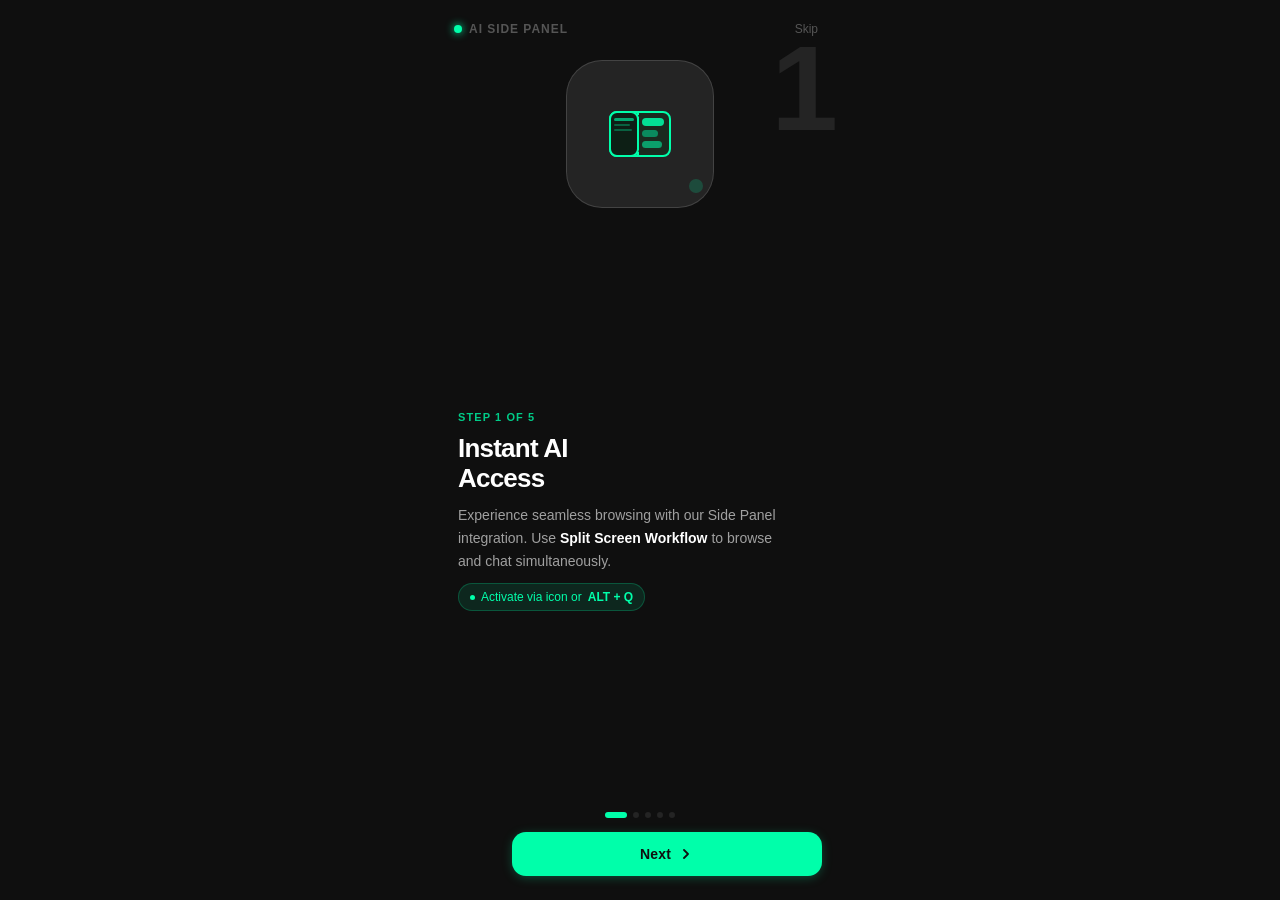
<file: Source/onboarding.html>
<!DOCTYPE html>
<html lang="en">
    <head>
        <meta charset="UTF-8" />
        <meta name="viewport" content="width=device-width, initial-scale=1.0" />
        <title>Welcome</title>
        <style>
    /* ─── Reset & Base ─────────────────────────────────────────── */
    *, *::before, *::after { box-sizing: border-box; margin: 0; padding: 0; }

    :root {
      --bg:          #0f0f0f;
      --surface:     #1a1a1a;
      --surface-2:   #242424;
      --border:      rgba(255, 255, 255, 0.08);
      --border-2:    rgba(255, 255, 255, 0.14);
      --ink-1:       #ffffff;
      --ink-2:       #a0a0a0;
      --ink-3:       #555555;

      /* Extension primary */
      --primary:     #00ffaa;
      --primary-5:   #00cc88;
      --primary-dim: rgba(0, 255, 170, 0.10);
      --primary-bd:  rgba(0, 255, 170, 0.22);

      /* Premium amber */
      --amber-5:     #f59e0b;
      --amber-6:     #d97706;
      --amber-dim:   rgba(245, 158, 11, 0.12);
      --amber-bd:    rgba(245, 158, 11, 0.28);

      --radius-sm:   8px;
      --radius-md:   14px;
      --radius-lg:   20px;
      --radius-xl:   28px;

      --ease-out-quint: cubic-bezier(0.22, 1, 0.36, 1);
      --ease-in-out:    cubic-bezier(0.45, 0, 0.55, 1);
    }

    html, body {
      height: 100%;
      width: 100%;
      background: var(--bg);
      font-family: "Inter", -apple-system, "SF Pro Display", "Segoe UI", Roboto, sans-serif;
      color: var(--ink-1);
      -webkit-font-smoothing: antialiased;
      overflow: hidden;
    }

    /* ─── Shell ─────────────────────────────────────────────────── */
    .shell {
      width: 100%;
      height: 100%;
      max-width: 420px;
      margin: 0 auto;
      display: flex;
      flex-direction: column;
      position: relative;
      overflow: hidden;
    }

    /* ─── Top bar ────────────────────────────────────────────────── */
    .top-bar {
      display: flex;
      align-items: center;
      justify-content: space-between;
      padding: 18px 24px 0;
      flex-shrink: 0;
      position: relative;
      z-index: 10;
    }

    .brand {
      display: flex;
      align-items: center;
      gap: 7px;
    }

    .brand-dot {
      width: 8px;
      height: 8px;
      border-radius: 50%;
      background: var(--primary);
      box-shadow: 0 0 8px var(--primary);
    }

    .brand-name {
      font-size: 12px;
      font-weight: 600;
      letter-spacing: 0.08em;
      text-transform: uppercase;
      color: var(--ink-3);
    }

    .skip-btn {
      background: none;
      border: none;
      cursor: pointer;
      font-size: 12px;
      font-weight: 500;
      color: var(--ink-3);
      padding: 4px 8px;
      border-radius: 6px;
      transition: color 0.2s, background 0.2s;
      font-family: inherit;
    }

    .skip-btn:hover { color: var(--ink-2); background: var(--surface); }

    /* ─── Slider track ───────────────────────────────────────────── */
    .slider-viewport {
      flex: 1;
      position: relative;
      overflow: hidden;
    }

    .slider-track {
      display: flex;
      height: 100%;
      width: 500%;       /* 5 slides */
      transition: transform 0.55s var(--ease-out-quint);
      will-change: transform;
    }

    .slide {
      width: 20%;        /* each = 1/5 of track = full viewport */
      height: 100%;
      padding: 20px 28px 24px;
      display: flex;
      flex-direction: column;
      justify-content: space-between;
      position: relative;
    }

    /* ─── Step number watermark ──────────────────────────────────── */
    .step-bg-num {
      position: absolute;
      top: -12px;
      right: 18px;
      font-size: 120px;
      font-weight: 800;
      line-height: 1;
      letter-spacing: -0.05em;
      color: var(--surface-2);
      pointer-events: none;
      -webkit-user-select: none;
      user-select: none;
      z-index: 0;
      transition: opacity 0.3s;
    }

    /* Premium slide override */
    .slide--premium .step-bg-num {
      color: rgba(245, 158, 11, 0.06);
    }

    /* ─── Illustration area ──────────────────────────────────────── */
    .illustration-wrap {
      position: relative;
      z-index: 1;
      display: flex;
      align-items: center;
      justify-content: center;
      margin-bottom: 8px;
      flex-shrink: 0;
    }

    .illustration-plate {
      width: 148px;
      height: 148px;
      border-radius: 36px;
      display: flex;
      align-items: center;
      justify-content: center;
      position: relative;
    }

    .slide--default  .illustration-plate {
      background: var(--surface-2);
      border: 1px solid var(--border-2);
    }
    .slide--premium  .illustration-plate {
      background: var(--surface-2);
      border: 1px solid var(--amber-bd);
    }

    /* Small orbiting accent dot */
    .illustration-plate::after {
      content: "";
      position: absolute;
      bottom: 14px;
      right: 10px;
      width: 14px;
      height: 14px;
      border-radius: 50%;
      background: var(--primary);
      opacity: 0.18;
    }

    .slide--premium .illustration-plate::after { background: var(--amber-5); }

    .illustration-plate svg {
      width: 72px;
      height: 72px;
    }

    /* ─── Copy block ─────────────────────────────────────────────── */
    .copy {
      flex: 1;
      position: relative;
      z-index: 1;
      display: flex;
      flex-direction: column;
      justify-content: center;
      gap: 10px;
      padding: 2px 0 8px;
    }

    .step-label {
      font-size: 11px;
      font-weight: 600;
      letter-spacing: 0.1em;
      text-transform: uppercase;
    }

    .slide--default .step-label { color: var(--primary-5); }
    .slide--premium .step-label { color: var(--amber-5);   }

    .headline {
      font-size: 26px;
      font-weight: 760;
      line-height: 1.18;
      letter-spacing: -0.03em;
      color: var(--ink-1);
    }

    .body-text {
      font-size: 14px;
      line-height: 1.65;
      color: var(--ink-2);
      max-width: 340px;
    }

    .body-text strong { color: var(--ink-1); }

    /* Sub-feature chip */
    .chip {
      display: inline-flex;
      align-items: center;
      gap: 6px;
      padding: 6px 11px;
      border-radius: 100px;
      font-size: 12px;
      font-weight: 500;
      align-self: flex-start;
      border: 1px solid transparent;
    }

    .slide--default .chip {
      background: var(--primary-dim);
      color: var(--primary);
      border-color: var(--primary-bd);
    }

    .slide--premium .chip {
      background: var(--amber-dim);
      color: var(--amber-5);
      border-color: var(--amber-bd);
    }

    .chip-dot {
      width: 5px;
      height: 5px;
      border-radius: 50%;
      flex-shrink: 0;
    }

    .slide--default .chip-dot { background: var(--primary); }
    .slide--premium .chip-dot { background: var(--amber-5); }

    /* ─── Premium feature list ───────────────────────────────────── */
    .feature-list {
      display: flex;
      flex-direction: column;
      gap: 8px;
      margin-top: 4px;
    }

    .feature-item {
      display: flex;
      align-items: center;
      gap: 10px;
      font-size: 13.5px;
      color: var(--ink-2);
      font-weight: 450;
    }

    .feature-icon {
      width: 28px;
      height: 28px;
      border-radius: 8px;
      background: var(--amber-dim);
      border: 1px solid var(--amber-bd);
      display: flex;
      align-items: center;
      justify-content: center;
      flex-shrink: 0;
    }

    .feature-icon svg {
      width: 14px;
      height: 14px;
      color: var(--amber-5);
    }

    /* ─── Bottom controls ────────────────────────────────────────── */
    .controls {
      flex-shrink: 0;
      position: relative;
      z-index: 1;
      display: flex;
      flex-direction: column;
      gap: 14px;
    }

    .progress-dots {
      display: flex;
      align-items: center;
      justify-content: center;
      gap: 6px;
    }

    .dot {
      height: 6px;
      border-radius: 3px;
      background: var(--surface-2);
      transition: width 0.4s var(--ease-out-quint), background 0.4s;
    }

    .dot.active { width: 22px; background: var(--primary); }
    .dot:not(.active) { width: 6px; }
    .dot--amber.active { background: var(--amber-5) !important; }

    .btn-row {
      display: flex;
      gap: 10px;
    }

    /* Back button */
    .btn-back {
      width: 44px;
      height: 44px;
      border-radius: var(--radius-md);
      border: 1.5px solid var(--border-2);
      background: var(--surface);
      display: flex;
      align-items: center;
      justify-content: center;
      cursor: pointer;
      flex-shrink: 0;
      color: var(--ink-2);
      transition: border-color 0.2s, background 0.2s, transform 0.15s;
    }

    .btn-back:hover { border-color: var(--ink-3); background: var(--surface-2); }
    .btn-back:active { transform: scale(0.95); }
    .btn-back[data-hidden] { visibility: hidden; pointer-events: none; }

    .btn-back svg { width: 16px; height: 16px; }

    /* Next / CTA buttons */
    .btn-next, .btn-premium, .btn-start {
      flex: 1;
      height: 44px;
      border-radius: var(--radius-md);
      border: none;
      cursor: pointer;
      font-family: inherit;
      font-size: 14px;
      font-weight: 620;
      letter-spacing: 0.01em;
      display: flex;
      align-items: center;
      justify-content: center;
      gap: 7px;
      transition: opacity 0.2s, transform 0.15s, box-shadow 0.2s;
      position: relative;
      overflow: hidden;
    }

    .btn-next, .btn-start {
      background: var(--primary);
      color: #0f0f0f;
      box-shadow: 0 2px 12px -2px rgba(0, 255, 170, 0.35);
    }

    .btn-next:hover, .btn-start:hover {
      opacity: 0.92;
      box-shadow: 0 4px 18px -2px rgba(0, 255, 170, 0.45);
    }

    .btn-premium {
      background: linear-gradient(135deg, #f59e0b 0%, #d97706 100%);
      color: #fff;
      box-shadow: 0 2px 8px -2px rgba(217, 119, 6, 0.5);
    }

    .btn-premium:hover {
      opacity: 0.92;
      box-shadow: 0 4px 14px -2px rgba(217, 119, 6, 0.55);
    }

    .btn-next:active, .btn-premium:active, .btn-start:active {
      transform: scale(0.97);
    }

    .btn-next svg, .btn-premium svg, .btn-start svg {
      width: 16px;
      height: 16px;
    }

    /* Shimmer on premium button */
    .btn-premium::before {
      content: "";
      position: absolute;
      top: 0;
      left: -100%;
      width: 60%;
      height: 100%;
      background: linear-gradient(90deg, transparent, rgba(255,255,255,0.25), transparent);
      transform: skewX(-20deg);
      animation: shimmer 2.8s infinite 1.2s;
    }

    @keyframes shimmer {
      0%   { left: -100%; }
      60%  { left: 140%; }
      100% { left: 140%; }
    }

    /* Support footer text on last slide */
    .support-note {
      text-align: center;
      font-size: 11px;
      color: var(--ink-3);
      margin-top: -4px;
      letter-spacing: 0.01em;
    }

    /* ─── Premium slide copy overrides ──────────────────────────────── */
    .headline--premium { color: var(--ink-1); }
    .body-text--premium-accent { color: var(--amber-5); font-weight: 600; }
    .kbd-key { font-family: inherit; font-weight: 700; color: var(--primary); }
    .svg-shadow { filter: drop-shadow(0 3px 8px rgba(0, 0, 0, 0.5)); }

    /* ─── Slide entrance animation ────────────────────────────────── */
    @keyframes slideContentIn {
      from { opacity: 0; transform: translateY(12px); }
      to   { opacity: 1; transform: translateY(0); }
    }

    .slide.is-active .illustration-wrap,
    .slide.is-active .copy,
    .slide.is-active .controls {
      animation: slideContentIn 0.5s var(--ease-out-quint) forwards;
    }

    .slide.is-active .illustration-wrap { animation-delay: 0.05s; }
    .slide.is-active .copy              { animation-delay: 0.12s; }
    .slide.is-active .controls          { animation-delay: 0.18s; }
  </style>
    </head>
    <body>
        <div class="shell">

            <!-- Top bar -->
            <div class="top-bar">
                <div class="brand">
                    <div class="brand-dot"></div>
                    <span class="brand-name" data-i18n="onboardingBrandName">AI Side Panel</span>
                </div>
                <button class="skip-btn" id="skipBtn" data-i18n="onboardingSkipBtn">Skip</button>
            </div>

            <!-- Slider viewport -->
            <div class="slider-viewport">
                <div class="slider-track" id="track">

                    <!-- ░░ SLIDE 1 — Instant AI Access ░░ -->
                    <div class="slide slide--default is-active" data-index="0">
                        <span class="step-bg-num" aria-hidden="true">1</span>

                        <div class="illustration-wrap">
                            <div class="illustration-plate">
                                <!-- Split screen / side panel SVG -->
                                <svg viewBox="0 0 72 72" fill="none"
                                    xmlns="http://www.w3.org/2000/svg">
                                    <rect x="6" y="14" width="60" height="44"
                                        rx="7" fill="#1a2a1f" stroke="#00ffaa"
                                        stroke-width="2" />
                                    <rect x="6" y="14" width="28" height="44"
                                        rx="7" fill="#0d1f15" stroke="#00ffaa"
                                        stroke-width="2" />
                                    <line x1="34" y1="14" x2="34" y2="58"
                                        stroke="#00ffaa" stroke-width="2"
                                        stroke-dasharray="3 2" />
                                    <!-- Browser chrome lines on left panel -->
                                    <rect x="10" y="20" width="20" height="3"
                                        rx="1.5" fill="#00cc88" opacity="0.8" />
                                    <rect x="10" y="26" width="16" height="2"
                                        rx="1" fill="#00ffaa" opacity="0.3" />
                                    <rect x="10" y="31" width="18" height="2"
                                        rx="1" fill="#00ffaa" opacity="0.3" />
                                    <!-- Chat bubbles on right panel -->
                                    <rect x="38" y="20" width="22" height="8"
                                        rx="4" fill="#00ffaa" opacity="0.85" />
                                    <rect x="38" y="32" width="16" height="7"
                                        rx="3.5" fill="#00cc88" opacity="0.6" />
                                    <rect x="38" y="43" width="20" height="7"
                                        rx="3.5" fill="#00ffaa"
                                        opacity="0.55" />
                                </svg>
                            </div>
                        </div>

                        <div class="copy">
                            <span class="step-label" data-i18n="onboardingStep1Label">Step 1 of 5</span>
                            <h1 class="headline" data-i18n="onboardingHeadline1">Instant AI<br>Access</h1>
                            <p class="body-text" data-i18n="onboardingBody1">Experience seamless browsing
                                with our Side Panel integration. Use
                                <strong>Split Screen Workflow</strong> to browse
                                and chat simultaneously.</p>
                            <span class="chip" data-i18n="onboardingChip1">
                                <span class="chip-dot"></span>
                                Activate via icon or <kbd class="kbd-key">ALT +
                                    Q</kbd>
                            </span>
                        </div>

                        <div class="controls" id="controls-0">
                            <div class="progress-dots">
                                <div class="dot active"></div>
                                <div class="dot"></div>
                                <div class="dot"></div>
                                <div class="dot"></div>
                                <div class="dot"></div>
                            </div>
                            <div class="btn-row">
                                <button class="btn-back" data-hidden data-i18n-title="onboardingBackBtnTitle" aria-label="Back"
                                    aria-hidden="true" tabindex="-1">
                                    <svg viewBox="0 0 16 16" fill="none"><path
                                            d="M10 12L6 8l4-4"
                                            stroke="currentColor"
                                            stroke-width="1.8"
                                            stroke-linecap="round"
                                            stroke-linejoin="round" /></svg>
                                </button>
                                <button class="btn-next" data-action="next" data-i18n="onboardingNextBtn">
                                    Next
                                    <svg viewBox="0 0 16 16" fill="none"><path
                                            d="M6 4l4 4-4 4"
                                            stroke="currentColor"
                                            stroke-width="1.8"
                                            stroke-linecap="round"
                                            stroke-linejoin="round" /></svg>
                                </button>
                            </div>
                        </div>
                    </div><!-- /slide 1 -->

                    <!-- ░░ SLIDE 2 — Split Screen Workflow ░░ -->
                    <div class="slide slide--default" data-index="1">
                        <span class="step-bg-num" aria-hidden="true">2</span>

                        <div class="illustration-wrap">
                            <div class="illustration-plate">
                                <!-- Split view with resize handle SVG -->
                                <svg viewBox="0 0 72 72" fill="none"
                                    xmlns="http://www.w3.org/2000/svg">
                                    <!-- Left browser panel -->
                                    <rect x="4" y="10" width="27" height="52"
                                        rx="6" fill="#1a2a1f" stroke="#00ffaa"
                                        stroke-width="1.8" />
                                    <!-- URL bar left -->
                                    <rect x="8" y="14" width="19" height="3"
                                        rx="1.5" fill="#00ffaa"
                                        opacity="0.35" />
                                    <!-- Content lines left panel -->
                                    <rect x="8" y="21" width="19" height="2"
                                        rx="1" fill="#00ffaa" opacity="0.25" />
                                    <rect x="8" y="25" width="15" height="2"
                                        rx="1" fill="#00ffaa" opacity="0.18" />
                                    <rect x="8" y="29" width="17" height="2"
                                        rx="1" fill="#00ffaa" opacity="0.18" />
                                    <rect x="8" y="33" width="13" height="2"
                                        rx="1" fill="#00ffaa" opacity="0.18" />
                                    <rect x="8" y="37" width="18" height="2"
                                        rx="1" fill="#00ffaa" opacity="0.18" />
                                    <rect x="8" y="41" width="14" height="2"
                                        rx="1" fill="#00ffaa" opacity="0.15" />
                                    <rect x="8" y="45" width="16" height="2"
                                        rx="1" fill="#00ffaa" opacity="0.15" />
                                    <!-- Resize handle (center divider) -->
                                    <rect x="33" y="10" width="6" height="52"
                                        rx="3" fill="#242424" />
                                    <rect x="34" y="10" width="4" height="52"
                                        rx="2" fill="#00ffaa" opacity="0.15" />
                                    <circle cx="36" cy="36" r="4" fill="#00ffaa"
                                        opacity="0.9" />
                                    <line x1="34" y1="28" x2="38" y2="28"
                                        stroke="#00ffaa" stroke-width="1.2"
                                        stroke-linecap="round" opacity="0.5" />
                                    <line x1="34" y1="44" x2="38" y2="44"
                                        stroke="#00ffaa" stroke-width="1.2"
                                        stroke-linecap="round" opacity="0.5" />
                                    <!-- Right AI chat panel -->
                                    <rect x="41" y="10" width="27" height="52"
                                        rx="6" fill="#0d1f15" stroke="#00cc88"
                                        stroke-width="1.8" />
                                    <!-- Header right -->
                                    <rect x="45" y="14" width="13" height="3"
                                        rx="1.5" fill="#00cc88" opacity="0.6" />
                                    <!-- Chat bubbles right panel -->
                                    <rect x="45" y="22" width="19" height="6"
                                        rx="3" fill="#00ffaa" opacity="0.18" />
                                    <rect x="45" y="32" width="15" height="6"
                                        rx="3" fill="#00cc88" opacity="0.32" />
                                    <rect x="45" y="42" width="17" height="6"
                                        rx="3" fill="#00ffaa" opacity="0.18" />
                                    <!-- Send button -->
                                    <rect x="45" y="55" width="19" height="4"
                                        rx="2" fill="#00ffaa" opacity="0.7" />
                                </svg>
                            </div>
                        </div>

                        <div class="copy">
                            <span class="step-label" data-i18n="onboardingStep2Label">Step 2 of 5</span>
                            <h1 class="headline" data-i18n="onboardingHeadline2">Browse &amp;<br>Chat at
                                Once</h1>
                            <p class="body-text" data-i18n="onboardingBody2">Open <strong>Split
                                    Screen</strong> to keep a web page and your
                                AI side-by-side. Drag the center handle to
                                resize each panel to your liking.</p>
                            <span class="chip" data-i18n="onboardingChip2">
                                <span class="chip-dot"></span>
                                Drag the divider to adjust the split ratio
                            </span>
                        </div>

                        <div class="controls" id="controls-1">
                            <div class="progress-dots">
                                <div class="dot"></div>
                                <div class="dot active"></div>
                                <div class="dot"></div>
                                <div class="dot"></div>
                                <div class="dot"></div>
                            </div>
                            <div class="btn-row">
                                <button class="btn-back" data-action="prev" data-i18n-title="onboardingBackBtnTitle"
                                    aria-label="Back">
                                    <svg viewBox="0 0 16 16" fill="none"><path
                                            d="M10 12L6 8l4-4"
                                            stroke="currentColor"
                                            stroke-width="1.8"
                                            stroke-linecap="round"
                                            stroke-linejoin="round" /></svg>
                                </button>
                                <button class="btn-next" data-action="next" data-i18n="onboardingNextBtn">
                                    Next
                                    <svg viewBox="0 0 16 16" fill="none"><path
                                            d="M6 4l4 4-4 4"
                                            stroke="currentColor"
                                            stroke-width="1.8"
                                            stroke-linecap="round"
                                            stroke-linejoin="round" /></svg>
                                </button>
                            </div>
                        </div>
                    </div><!-- /slide 2 -->

                    <!-- ░░ SLIDE 3 — Your Rules, Your Tools ░░ -->
                    <div class="slide slide--default" data-index="2">
                        <span class="step-bg-num" aria-hidden="true">3</span>

                        <div class="illustration-wrap">
                            <div class="illustration-plate">
                                <!-- Drag & drop / grid customization SVG -->
                                <svg viewBox="0 0 72 72" fill="none"
                                    xmlns="http://www.w3.org/2000/svg">
                                    <!-- Grid of service tiles -->
                                    <rect x="8" y="10" width="24" height="20"
                                        rx="5" fill="#0d1f15" stroke="#00ffaa"
                                        stroke-width="1.5" />
                                    <rect x="36" y="10" width="28" height="20"
                                        rx="5" fill="#1a2a1f" stroke="#00cc88"
                                        stroke-width="1.5"
                                        stroke-dasharray="3 2" />
                                    <rect x="8" y="34" width="18" height="18"
                                        rx="5" fill="#1a2a1f" stroke="#00cc88"
                                        stroke-width="1.5"
                                        stroke-dasharray="3 2" />
                                    <rect x="30" y="34" width="34" height="18"
                                        rx="5" fill="#0d1f15" stroke="#00ffaa"
                                        stroke-width="1.5" />
                                    <!-- Gear icon on first tile -->
                                    <circle cx="20" cy="20" r="5"
                                        stroke="#00ffaa" stroke-width="1.5"
                                        fill="none" />
                                    <circle cx="20" cy="20" r="2"
                                        fill="#00ffaa" />
                                    <!-- + icon on dashed tile -->
                                    <line x1="50" y1="17" x2="50" y2="23"
                                        stroke="#00cc88" stroke-width="2"
                                        stroke-linecap="round" />
                                    <line x1="47" y1="20" x2="53" y2="20"
                                        stroke="#00cc88" stroke-width="2"
                                        stroke-linecap="round" />
                                    <!-- Drag handle dots on lower right tile -->
                                    <circle cx="38" cy="41" r="1.5"
                                        fill="#00ffaa" opacity="0.6" />
                                    <circle cx="38" cy="46" r="1.5"
                                        fill="#00ffaa" opacity="0.6" />
                                    <circle cx="43" cy="41" r="1.5"
                                        fill="#00ffaa" opacity="0.6" />
                                    <circle cx="43" cy="46" r="1.5"
                                        fill="#00ffaa" opacity="0.6" />
                                    <!-- Content strip at top -->
                                    <rect x="42" y="37" width="18" height="2"
                                        rx="1" fill="#00cc88" opacity="0.7" />
                                    <rect x="42" y="42" width="14" height="2"
                                        rx="1" fill="#00ffaa" opacity="0.35" />
                                    <rect x="42" y="47" width="16" height="2"
                                        rx="1" fill="#00ffaa" opacity="0.35" />
                                </svg>
                            </div>
                        </div>

                        <div class="copy">
                            <span class="step-label" data-i18n="onboardingStep3Label">Step 3 of 5</span>
                            <h1 class="headline" data-i18n="onboardingHeadline3">Your Rules,<br>Your Tools</h1>
                            <p class="body-text" data-i18n="onboardingBody3">Supports all popular AI
                                services. Drag and drop to customize your
                                layout, or add your own via <strong>Custom
                                    Service Support</strong>.</p>
                            <span class="chip" data-i18n="onboardingChip3">
                                <span class="chip-dot"></span>
                                Smart content extraction cleans articles
                                automatically
                            </span>
                        </div>

                        <div class="controls" id="controls-2">
                            <div class="progress-dots">
                                <div class="dot"></div>
                                <div class="dot"></div>
                                <div class="dot active"></div>
                                <div class="dot"></div>
                                <div class="dot"></div>
                            </div>
                            <div class="btn-row">
                                <button class="btn-back" data-action="prev" data-i18n-title="onboardingBackBtnTitle"
                                    aria-label="Back">
                                    <svg viewBox="0 0 16 16" fill="none"><path
                                            d="M10 12L6 8l4-4"
                                            stroke="currentColor"
                                            stroke-width="1.8"
                                            stroke-linecap="round"
                                            stroke-linejoin="round" /></svg>
                                </button>
                                <button class="btn-next" data-action="next" data-i18n="onboardingNextBtn">
                                    Next
                                    <svg viewBox="0 0 16 16" fill="none"><path
                                            d="M6 4l4 4-4 4"
                                            stroke="currentColor"
                                            stroke-width="1.8"
                                            stroke-linecap="round"
                                            stroke-linejoin="round" /></svg>
                                </button>
                            </div>
                        </div>
                    </div><!-- /slide 3 -->

                    <!-- ░░ SLIDE 4 — Work Smarter ░░ -->
                    <div class="slide slide--default" data-index="3">
                        <span class="step-bg-num" aria-hidden="true">4</span>

                        <div class="illustration-wrap">
                            <div class="illustration-plate">
                                <!-- Context menu + chat bubble SVG -->
                                <svg viewBox="0 0 72 72" fill="none"
                                    xmlns="http://www.w3.org/2000/svg">
                                    <!-- Chat bubble primary -->
                                    <rect x="8" y="10" width="38" height="28"
                                        rx="8" fill="#0d1f15" stroke="#00ffaa"
                                        stroke-width="1.8" />
                                    <path d="M16 38l-6 6v-8" fill="#0d1f15"
                                        stroke="#00ffaa" stroke-width="1.8"
                                        stroke-linejoin="round" />
                                    <rect x="14" y="18" width="24" height="2.5"
                                        rx="1.25" fill="#00ffaa"
                                        opacity="0.7" />
                                    <rect x="14" y="23" width="18" height="2.5"
                                        rx="1.25" fill="#00ffaa"
                                        opacity="0.45" />
                                    <rect x="14" y="28" width="20" height="2.5"
                                        rx="1.25" fill="#00ffaa"
                                        opacity="0.3" />
                                    <!-- Context menu popup -->
                                    <rect x="32" y="34" width="32" height="26"
                                        rx="7" fill="#1e1e1e" stroke="#333333"
                                        stroke-width="1.5"
                                        class="svg-shadow" />
                                    <rect x="37" y="39" width="22" height="2.5"
                                        rx="1.25" fill="#00ffaa"
                                        opacity="0.7" />
                                    <rect x="37" y="44" width="16" height="2.5"
                                        rx="1.25" fill="#00aa70"
                                        opacity="0.6" />
                                    <rect x="37" y="49" width="19" height="2.5"
                                        rx="1.25" fill="#00aa70"
                                        opacity="0.6" />
                                    <!-- Cursor arrow -->
                                    <path
                                        d="M30 30l4 12 3-4 4 5 2-2-4-5 4-3L30 30z"
                                        fill="#00ffaa" stroke="#0f0f0f"
                                        stroke-width="1.2"
                                        stroke-linejoin="round" />
                                </svg>
                            </div>
                        </div>

                        <div class="copy">
                            <span class="step-label" data-i18n="onboardingStep4Label">Step 4 of 5</span>
                            <h1 class="headline" data-i18n="onboardingHeadline4">Work<br>Smarter</h1>
                            <p class="body-text" data-i18n="onboardingBody4">Right-click any text to send it
                                to your AI instantly with <strong>Context
                                    Menu</strong>. Navigate faster with
                                <strong>Prompt History</strong>.</p>
                            <span class="chip" data-i18n="onboardingChip4">
                                <span class="chip-dot"></span>
                                Full keyboard navigation support
                            </span>
                        </div>

                        <div class="controls" id="controls-3">
                            <div class="progress-dots">
                                <div class="dot"></div>
                                <div class="dot"></div>
                                <div class="dot"></div>
                                <div class="dot active"></div>
                                <div class="dot"></div>
                            </div>
                            <div class="btn-row">
                                <button class="btn-back" data-action="prev" data-i18n-title="onboardingBackBtnTitle"
                                    aria-label="Back">
                                    <svg viewBox="0 0 16 16" fill="none"><path
                                            d="M10 12L6 8l4-4"
                                            stroke="currentColor"
                                            stroke-width="1.8"
                                            stroke-linecap="round"
                                            stroke-linejoin="round" /></svg>
                                </button>
                                <button class="btn-next" data-action="next" data-i18n="onboardingNextBtn">
                                    Next
                                    <svg viewBox="0 0 16 16" fill="none"><path
                                            d="M6 4l4 4-4 4"
                                            stroke="currentColor"
                                            stroke-width="1.8"
                                            stroke-linecap="round"
                                            stroke-linejoin="round" /></svg>
                                </button>
                            </div>
                        </div>
                    </div><!-- /slide 4 -->

                    <!-- ░░ SLIDE 5 — Go Premium ░░ -->
                    <div class="slide slide--premium" data-index="4">
                        <span class="step-bg-num" aria-hidden="true">5</span>

                        <div class="illustration-wrap">
                            <div class="illustration-plate">
                                <!-- Crown + sparkle folder SVG -->
                                <svg viewBox="0 0 72 72" fill="none"
                                    xmlns="http://www.w3.org/2000/svg">
                                    <!-- Folder body -->
                                    <path
                                        d="M10 30a6 6 0 016-6h14l4 5h22a6 6 0 016 6v18a6 6 0 01-6 6H16a6 6 0 01-6-6V30z"
                                        fill="#fed7aa" stroke="#f59e0b"
                                        stroke-width="1.8" />
                                    <!-- Folder tab -->
                                    <path d="M10 30V26a4 4 0 014-4h14l4 5H10z"
                                        fill="#fde68a" stroke="#f59e0b"
                                        stroke-width="1.8" />
                                    <!-- Search line in folder -->
                                    <rect x="18" y="38" width="24" height="2.5"
                                        rx="1.25" fill="#f59e0b"
                                        opacity="0.5" />
                                    <rect x="18" y="43" width="18" height="2.5"
                                        rx="1.25" fill="#fde68a" />
                                    <rect x="18" y="48" width="20" height="2.5"
                                        rx="1.25" fill="#fde68a" />
                                    <!-- Crown -->
                                    <path d="M24 20l4 6 8-9 8 9 4-6v8H20v-8z"
                                        fill="#f59e0b" stroke="#d97706"
                                        stroke-width="1.5"
                                        stroke-linejoin="round" />
                                    <circle cx="24" cy="20" r="2"
                                        fill="#fbbf24" />
                                    <circle cx="36" cy="11" r="2"
                                        fill="#fbbf24" />
                                    <circle cx="48" cy="20" r="2"
                                        fill="#fbbf24" />
                                    <!-- Sparkles -->
                                    <path
                                        d="M54 14l1 3 3 1-3 1-1 3-1-3-3-1 3-1 1-3z"
                                        fill="#fbbf24" opacity="0.9" />
                                    <path
                                        d="M14 14l.7 2 2 .7-2 .7-.7 2-.7-2-2-.7 2-.7.7-2z"
                                        fill="#fbbf24" opacity="0.7" />
                                </svg>
                            </div>
                        </div>

                        <div class="copy">
                            <span class="step-label" data-i18n="onboardingStep5Label">Step 5 of 5</span>
                            <h1
                                class="headline headline--premium" data-i18n="onboardingHeadline5">Unlock<br>Conversation
                                Hub</h1>
                            <p class="body-text" data-i18n="onboardingBody5">Get the most out of your AI
                                experience. Upgrade to <strong
                                    class="body-text--premium-accent">Premium</strong>
                                to unlock Conversation Hub.</p>
                            <div class="feature-list">
                                <div class="feature-item" data-i18n="onboardingFeature1">
                                    <div class="feature-icon">
                                        <svg viewBox="0 0 14 14"
                                            fill="none"><circle cx="7" cy="7"
                                                r="5" stroke="currentColor"
                                                stroke-width="1.4" /><path
                                                d="M5 7l1.5 1.5L9 5"
                                                stroke="currentColor"
                                                stroke-width="1.4"
                                                stroke-linecap="round"
                                                stroke-linejoin="round" /></svg>
                                    </div>
                                    Search all conversations in one place
                                </div>
                                <div class="feature-item" data-i18n="onboardingFeature2">
                                    <div class="feature-icon">
                                        <svg viewBox="0 0 14 14"
                                            fill="none"><circle cx="7" cy="7"
                                                r="5" stroke="currentColor"
                                                stroke-width="1.4" /><path
                                                d="M5 7l1.5 1.5L9 5"
                                                stroke="currentColor"
                                                stroke-width="1.4"
                                                stroke-linecap="round"
                                                stroke-linejoin="round" /></svg>
                                    </div>
                                    Exclusive Theme Selector &amp; custom styles
                                </div>
                                <div class="feature-item" data-i18n="onboardingFeature3">
                                    <div class="feature-icon">
                                        <svg viewBox="0 0 14 14"
                                            fill="none"><circle cx="7" cy="7"
                                                r="5" stroke="currentColor"
                                                stroke-width="1.4" /><path
                                                d="M5 7l1.5 1.5L9 5"
                                                stroke="currentColor"
                                                stroke-width="1.4"
                                                stroke-linecap="round"
                                                stroke-linejoin="round" /></svg>
                                    </div>
                                    Support education &amp; future development
                                </div>
                            </div>
                        </div>

                        <div class="controls" id="controls-4">
                            <div class="progress-dots">
                                <div class="dot"></div>
                                <div class="dot"></div>
                                <div class="dot"></div>
                                <div class="dot"></div>
                                <div class="dot active dot--amber"></div>
                            </div>
                            <div class="btn-row">
                                <button class="btn-back" data-action="prev" data-i18n-title="onboardingBackBtnTitle"
                                    aria-label="Back">
                                    <svg viewBox="0 0 16 16" fill="none"><path
                                            d="M10 12L6 8l4-4"
                                            stroke="currentColor"
                                            stroke-width="1.8"
                                            stroke-linecap="round"
                                            stroke-linejoin="round" /></svg>
                                </button>
                                <button class="btn-premium" id="goPremiumBtn" data-i18n="onboardingGoPremiumBtn">
                                    <!-- Crown icon -->
                                    <svg viewBox="0 0 16 16" fill="none"><path
                                            d="M3 11l2-5 3 4 3-4 2 5H3z"
                                            fill="currentColor"
                                            opacity="0.85" /><circle cx="3"
                                            cy="6" r="1.2"
                                            fill="currentColor" /><circle cx="8"
                                            cy="4" r="1.2"
                                            fill="currentColor" /><circle
                                            cx="13" cy="6" r="1.2"
                                            fill="currentColor" /></svg>
                                    Go Premium
                                </button>
                            </div>
                            <div class="btn-row">
                                <button class="btn-start" id="getStartedBtn" data-i18n="onboardingGetStartedBtn">
                                    Get Started
                                    <svg viewBox="0 0 16 16" fill="none"><path
                                            d="M6 4l4 4-4 4"
                                            stroke="currentColor"
                                            stroke-width="1.8"
                                            stroke-linecap="round"
                                            stroke-linejoin="round" /></svg>
                                </button>
                            </div>
                            <p class="support-note">This extension is completely
                                open source.</p>
                        </div>
                    </div><!-- /slide 4 -->

                </div><!-- /track -->
            </div><!-- /viewport -->

        </div><!-- /shell -->

        <script src="onboarding.js"></script>
    </body>
</html>
</file>
